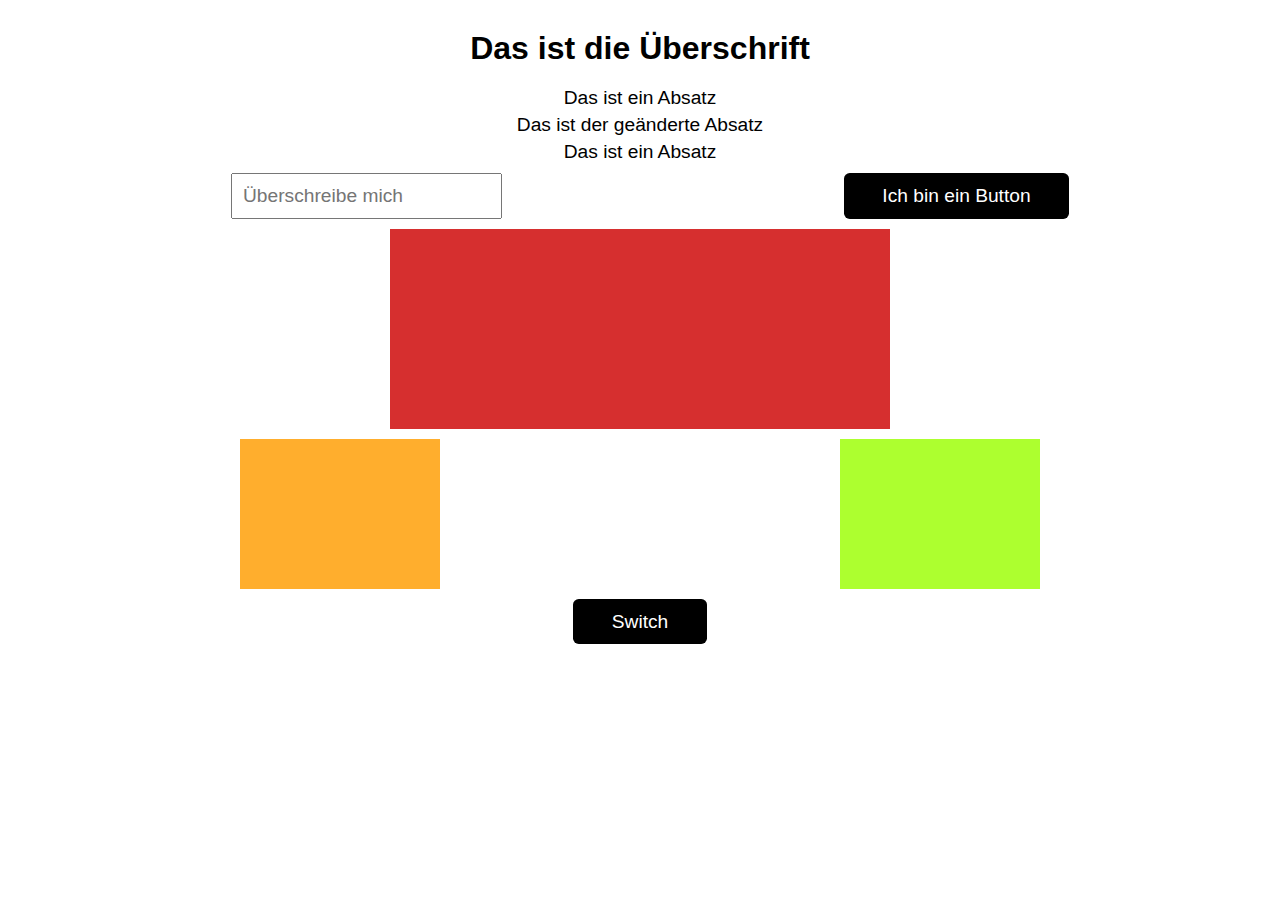
<file: jQuery-Übung/index.html>
<!DOCTYPE html>
<html lang="en">
<head>
    <meta charset="UTF-8">
    <title>jQuery-Übung</title>
    <meta name="description" content="jQuery">
    <link rel="stylesheet" href="style.css">

</head>
<body>
  <h1>Das ist die Überschrift</h1>


  <section>
  <p>Das ist ein Absatz</p>
  <p id="myPTag">Das ist der geänderte Absatz</p>
  <p>Das ist ein Absatz</p>


  <article>
  <label for="myInput"></label><input type="text" id="myInput" placeholder="Überschreibe mich">

  <button id="overrideBtn">Ich bin ein Button</button>
  </article>
  </section>


<section>
  <div id="rectangle"></div>

  <div>
      <div id="cube1"></div>
      <div id="cube2"></div>
  </div>

  <button id="switch">Switch</button>
  </section>

  <script src="logic.js"></script>
</body>
</html>
</file>
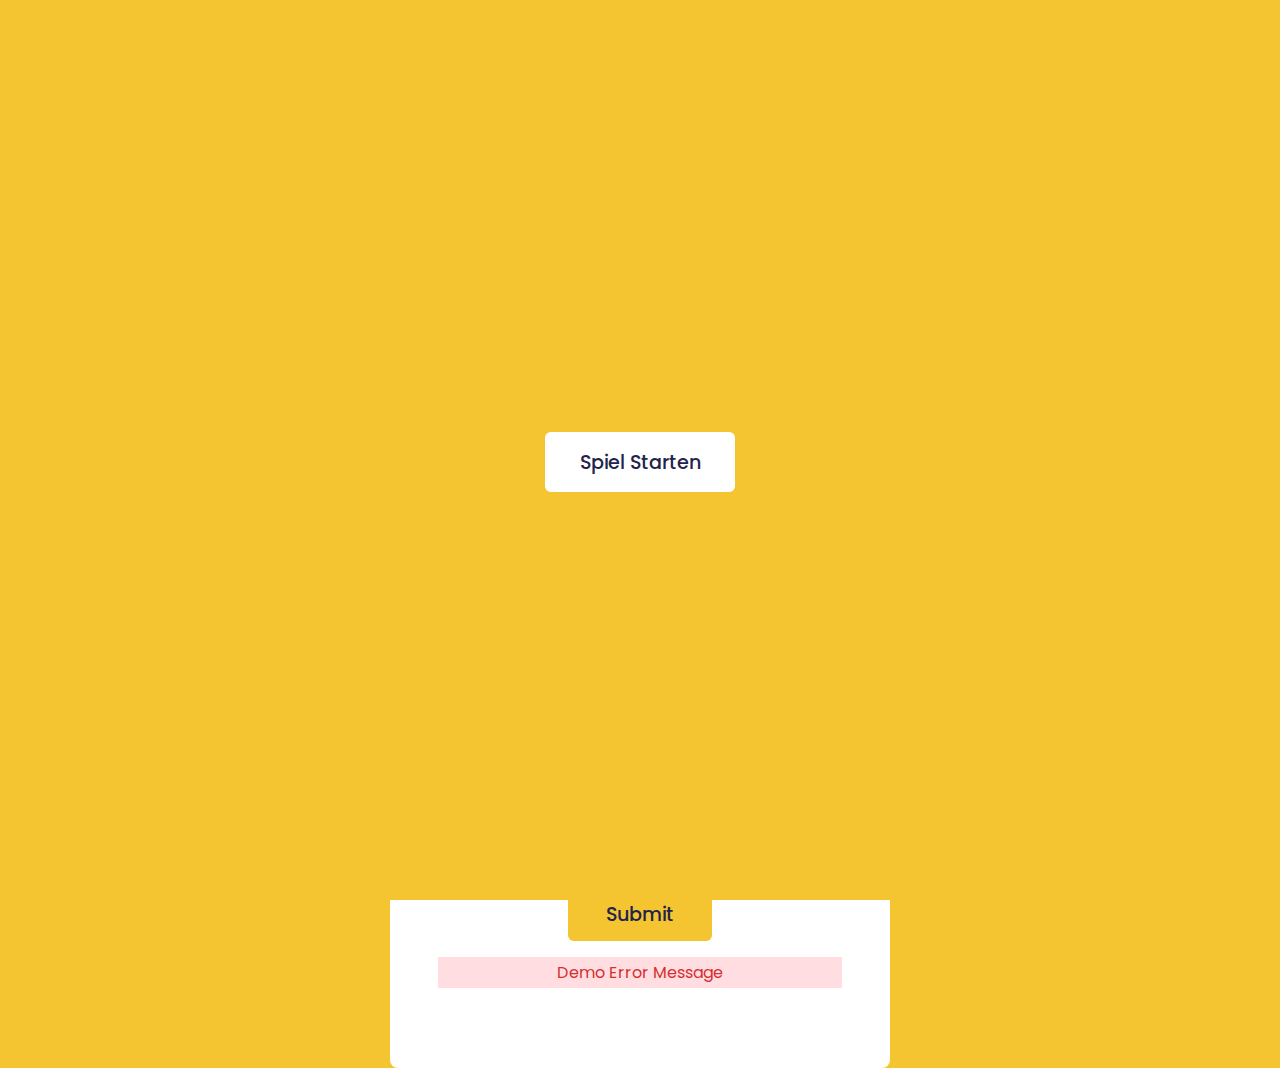
<file: Mathequiz/index.html>
<!DOCTYPE html>
<html lang="de">
<head>
      <meta name="viewport" content="width=device-width, initial-scale=1.0" />
      <title>Math Game</title>
      <!-- Google Font -->
    <link
              href="https://fonts.googleapis.com/css2?family=Poppins:wght@500;600&display=swap"
              rel="stylesheet" />
    <link rel="stylesheet" href="style.css" />
</head>
<body>

<h1>Mathe Spektakel</h1>

<article class="Levels">
    <div class="numbers" id="boxes">
        <div class="num1" id="Level1" >1</div>
        <div class="num2" id="Level2" >2</div>
        <div class="num3" id="Level3" >3</div>
        <div class="num4" id="Level4" >4</div>
        <div class="num5" id="Level5" >5</div>
        <div class="num6" id="Level6" >6</div>
        <div class="num7" id="Level7" >7</div>
        <div class="num8" id="Level8" >8</div>
        <div class="num9" id="Level9" >9</div>
    </div>
</article>

<article>
    <div class="lifeContainer">
        <div class="life1">
            <img src="Herz.png" alt="Herz">
        </div>
        <div class="life2">
            <img src="Herz.png" alt="Herz">
        </div>
        <div class="life3">
            <img src="Herz.png" alt="Herz">
        </div>
    </div>
</article>

<div class="container">
    <h3>Fill the empty Field</h3>
    <div id="question"></div>
    <button id="submit-btn">Submit</button>
    <p id="error-msg">Demo Error Message</p>
</div>

<div class="controls-container">
    <p id="result"></p>
    <button id="start-btn">Spiel Starten</button>
</div>

<!-- Script -->
<script src="script.js"></script>
</body>
</html>
</file>
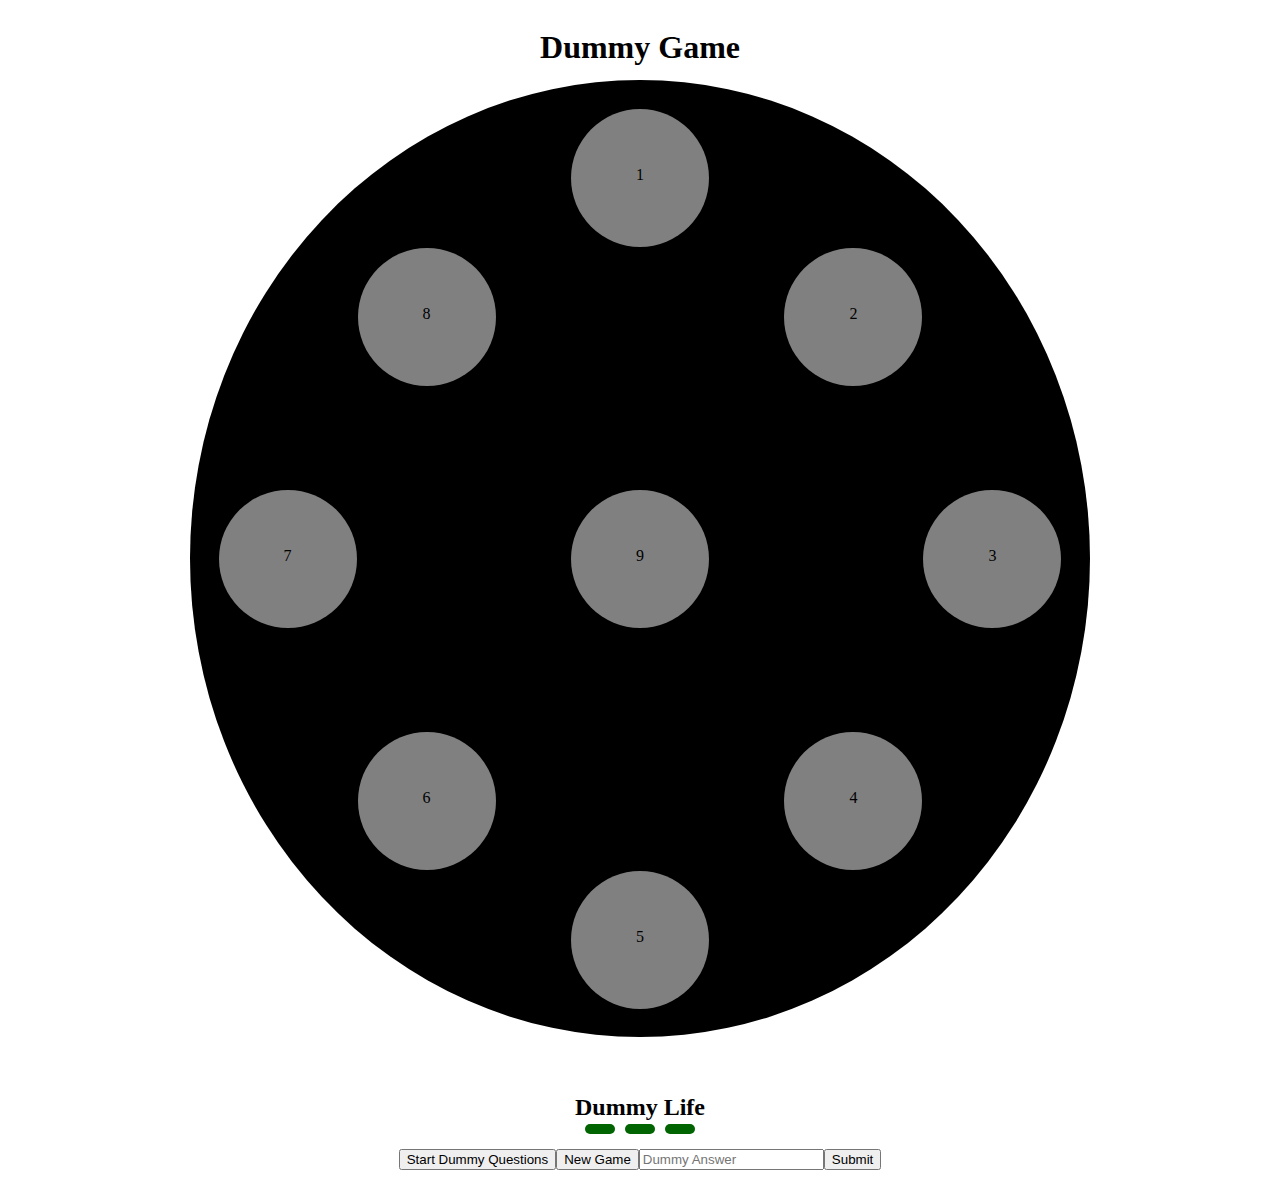
<file: Web-Übungen Abgaben/Alte Version Mathquiz/Tobis game/index.html>
<!DOCTYPE html>
<html lang="en">
<head>
    <meta charset="UTF-8">
    <title>Dummy Game</title>
    <link rel="stylesheet" href="style.css">

  <!-- Angabe:
- Grundgerüst ist eine Seite mit neun nummerierten Feldern (Stell dir ein Spielbrett vor)
- Aktuelle Spielstand wird dabei dadurch gekennzeichnet, dass das entsprechende Feld, auf dem der Spieler steht
  mit einem farbigen Hintergrund markiert ist.
- Wenn Spieler einen Zug durchführen will, muss er auf einen Button unter dem Spielfeld klicken
- Daraufhin wird ihm eine Rechenaufgabe gestellt
- Diese sollen jeweils auf Zufallswerten basieren
- Grundsätzliche Rechenarten für jedes Feld sind fest vorgegeben (z.B.: Aufgabe 1 ist eine Addition (+)
  Aufgabe 2 ist eine Division (/), usw.)
- Schwierigkeitsgrad soll immer weiter ansteigen
- Wenn Spieler Aufgabe richtig gelöst hat, rückt er ein Feld vor
- Wenn Ergebnis falsch ist, bleibt er auf der Position
- Zweiter Button für Spiel neu starten
-->
</head>
<body>
<main>
<article class="flex">
    <!-- Überschrift der Seite -->
    <h1>Dummy Game</h1>
</article>

<article class="game">
    <!-- Quiz mit 9 Feldern, mit Umrandung auf dem aktiven Quizfeld -->
    <div class="flexContainer">
    <div class="container">
        <div class="one level" id="one"><p>1</p><p id="Level1"></p></div>
        <div class="two level" id="two"><p>2</p><p id="Level2"></p></div>
        <div class="three level" id="three"><p>3</p><p id="Level3"></p></div>
        <div class="four level" id="four"><p>4</p><p id="Level4"></p></div>
        <div class="five level" id="five"><p>5</p><p id="Level5"></p></div>
        <div class="six level" id="six"><p>6</p><p id="Level6"></p></div>
        <div class="seven level" id="seven"><p>7</p><p id="Level7"></p></div>
        <div class="eight level" id="eight"><p>8</p><p id="Level8"></p></div>
        <div class="nine level" id="nine"><p>9</p><p id="Level9"></p></div>
    </div>
    </div>
</article>
    <article class="flex">
        <h2>Dummy Life</h2>
    </article>
    <article class="flexContainer">
        <div class="lifeThree" id="LifeThree"></div>
        <div class="lifeTwo" id="LifeTwo"></div>
        <div class="lifeOne" id="LifeOne"></div>
    </article>

<article class="buttons">
    <!-- Buttons zur Aktivierung, Abgabe und neustart des Quizes -->
    <!-- Sowie Inputfeld für die Rechenaufgabe -->
    <button type="button" id="next" onclick="game()">Start Dummy Questions</button>
    <button type="button" id="reload" onclick=window.location.reload()>New Game</button>
    <label for="userNumber"></label>
    <input  id="userNumber" type="number" name="userNumber" placeholder="Dummy Answer">
    <button type="button" id="submit" onclick="checkAnswer()">Submit</button>
</article>
<script src="script.js">
</script>
</main>
</body>
</html>
</file>
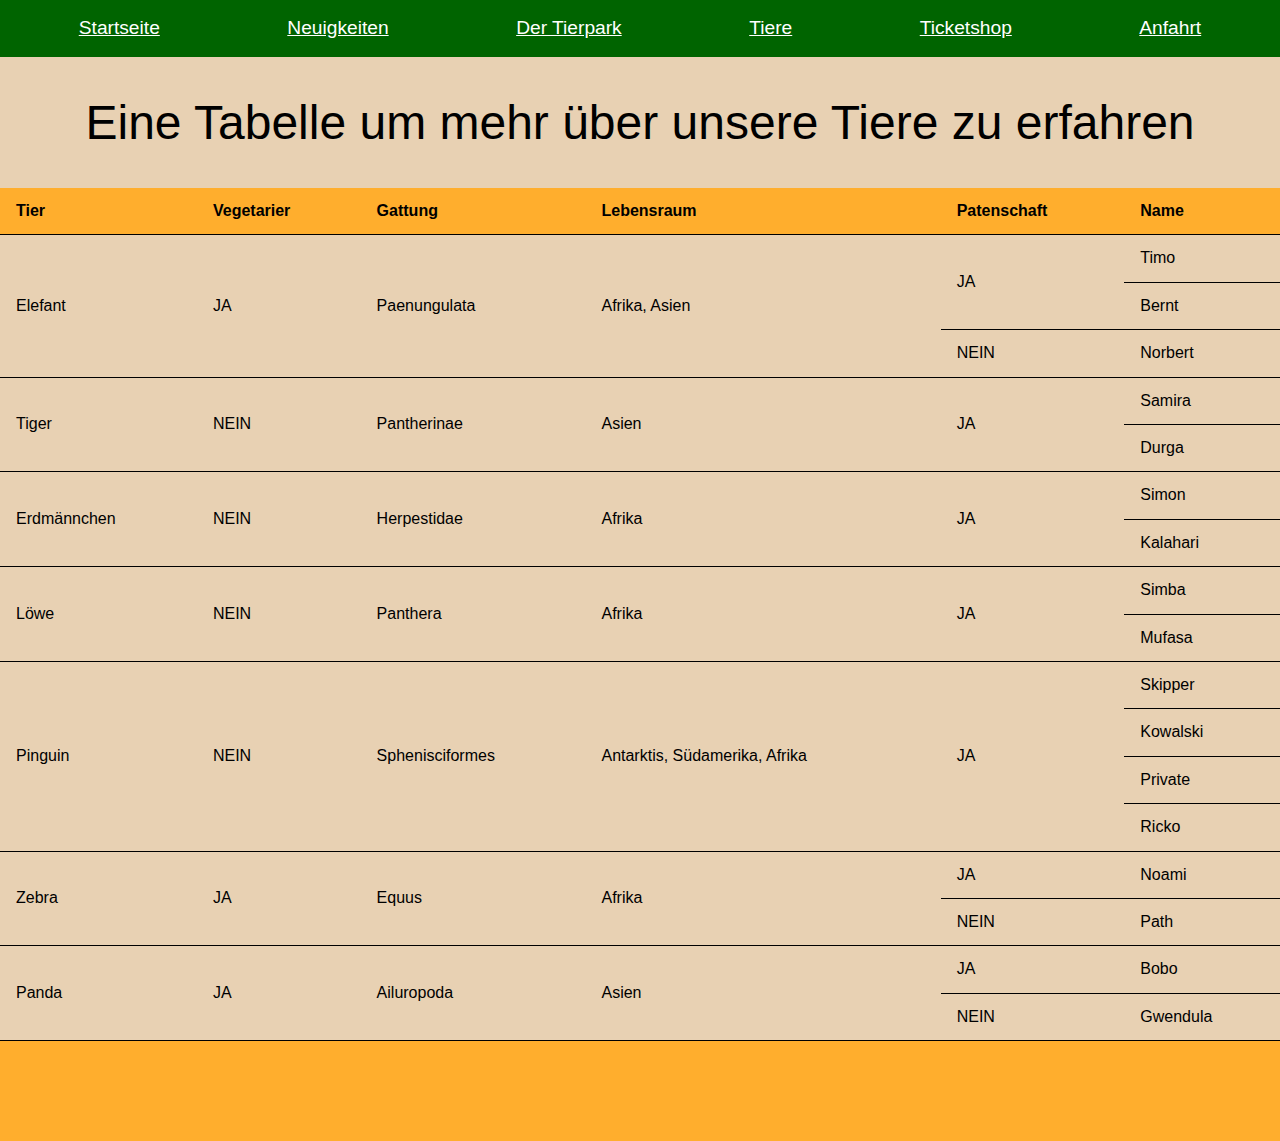
<file: Zoo/animals.html>
<!DOCTYPE html>
<html lang="en">
<head>
    <meta charset="UTF-8">
    <meta name="viewport" content="width=device-width,initial-scale=1">
    <meta name="description" content="This is a Page about our animals">
    <title>Animals</title>
    <link rel="stylesheet" href="style.css">
</head>
<body>
    <nav class="navigation">
      <ul class="flex" id="nav-liste">
        <li><a href="index.html">Startseite</a></li>
        <li><a href="news.html">Neuigkeiten</a></li>
        <li><a href="park.html">Der Tierpark</a></li>
        <li><a href="animals.html">Tiere</a></li>
        <li><a href="shop.html">Ticketshop</a></li>
        <li><a href="anfahrt.html">Anfahrt</a></li>
      </ul>
    </nav>
<header>
  <h1>Eine Tabelle um mehr über unsere Tiere zu erfahren</h1>
</header>
<main>
    <table class="tabelle">
            <tr>
                <th>Tier</th>
                <th>Vegetarier</th>
                <th>Gattung</th>
                <th>Lebensraum</th>
                <th>Patenschaft</th>
                <th>Name</th>
            </tr>
            <tr>
                <td rowspan="3">Elefant</td>
                <td rowspan="3">JA</td>
                <td rowspan="3">Paenungulata</td>
                <td rowspan="3">Afrika, Asien</td>
                <td rowspan="2">JA</td>
                <td>Timo</td>
            </tr>
            <tr>
                <td colspan="4">Bernt</td>
            </tr>
            <tr>
                <td>NEIN</td>
                <td colspan="4">Norbert</td>
            </tr>

            <tr>
                <td rowspan="2">Tiger</td>
                <td rowspan="2">NEIN</td>
                <td rowspan="2">Pantherinae</td>
                <td rowspan="2">Asien</td>
                <td rowspan="2">JA</td>
                <td>Samira</td>
            </tr>
            <tr>
                <td colspan="4">Durga</td>
            </tr>

            <tr>
                <td rowspan="2">Erdmännchen</td>
                <td rowspan="2">NEIN</td>
                <td rowspan="2">Herpestidae</td>
                <td rowspan="2">Afrika</td>
                <td rowspan="2">JA</td>
                <td>Simon</td>
            </tr>
            <tr>
                <td colspan="4">Kalahari</td>
            </tr>

            <tr>
                <td rowspan="2">Löwe</td>
                <td rowspan="2">NEIN</td>
                <td rowspan="2">Panthera</td>
                <td rowspan="2">Afrika</td>
                <td rowspan="2">JA</td>
                <td>Simba</td>
            </tr>

            <tr>
                <td colspan="4">Mufasa</td>
            </tr>

        <tr>
            <td rowspan="4">Pinguin</td>
            <td rowspan="4">NEIN</td>
            <td rowspan="4">Sphenisciformes</td>
            <td rowspan="4">Antarktis, Südamerika, Afrika</td>
            <td rowspan="4">JA</td>
            <td>Skipper</td>
        </tr>

        <tr>
            <td colspan="4">Kowalski</td>
        </tr>
        <tr>
            <td colspan="4">Private</td>
        </tr>
        <tr>
            <td colspan="4">Ricko</td>
        </tr>
        <tr>
            <td rowspan="2">Zebra</td>
            <td rowspan="2">JA</td>
            <td rowspan="2">Equus</td>
            <td rowspan="2">Afrika</td>
            <td>JA</td>
            <td>Noami</td>
        </tr>
        <tr>
            <td>NEIN</td>
            <td colspan="4">Path</td>
        </tr>

        <tr>
            <td rowspan="2">Panda</td>
            <td rowspan="2">JA</td>
            <td rowspan="2">Ailuropoda</td>
            <td rowspan="2">Asien</td>
            <td>JA</td>
            <td>Bobo</td>
        </tr>
        <tr>
            <td>NEIN</td>
            <td colspan="4">Gwendula</td>
        </tr>
</table>

</main>
    <footer>
      <nav>
        <ul class="flex">
          <li><a href="kontakt.html">Kontakt</a></li>
          <li><a href="Impressum.html">Impressum</a></li>
          <li><a href="Links.html">Links</a></li>
          <li><a href="Datenschutz.html">Datenschutz</a></li>
        </ul>
      </nav>
    </footer>

</body>
</html>
</file>
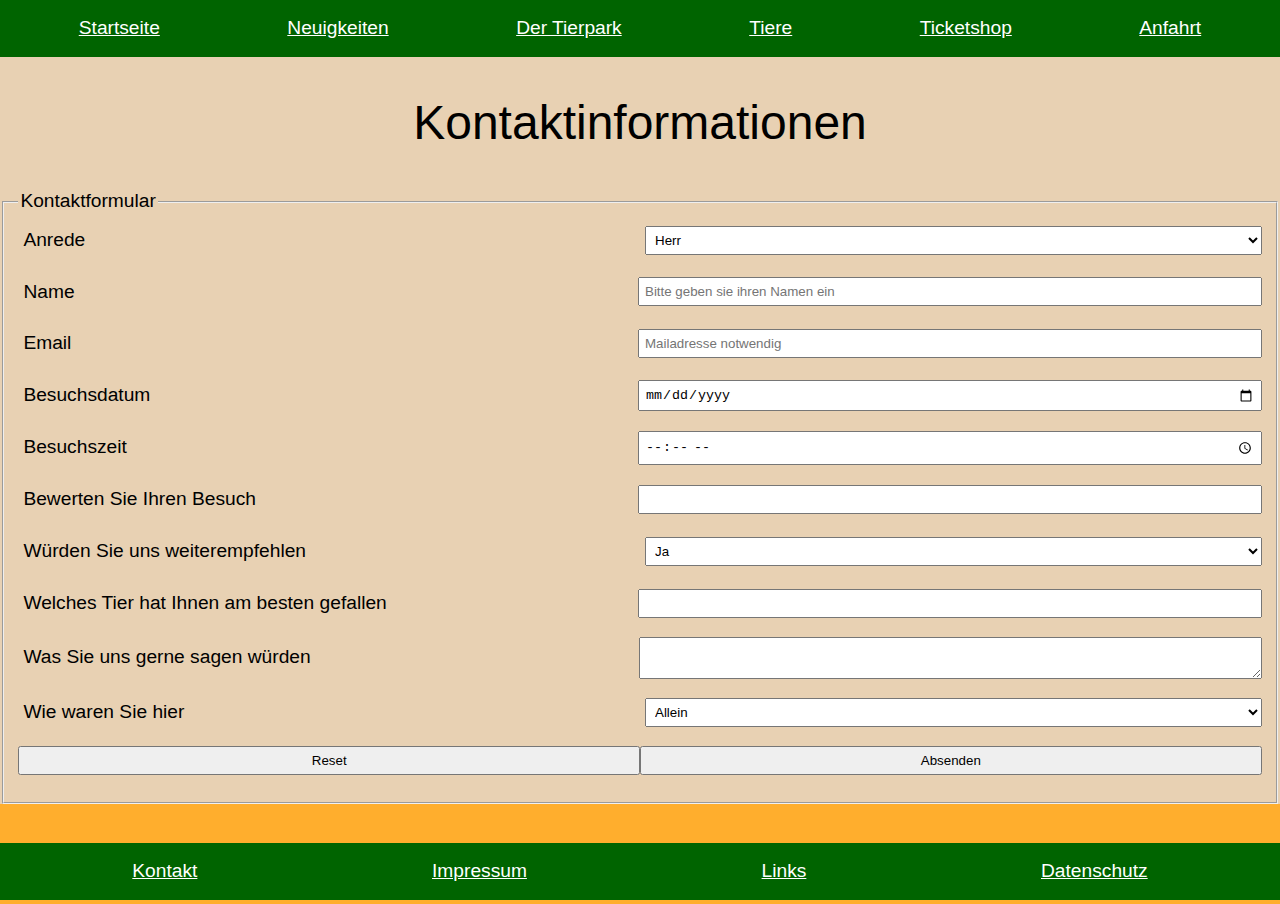
<file: Zoo/kontakt.html>
<!DOCTYPE html>
<html lang="en">
<head>
     <meta charset="UTF-8">
     <meta name="viewport" content="width=device-width,initial-scale=1">
     <meta name="description" content="Contact page">
      <title>Kontakt</title>
      <link rel="stylesheet" href="style.css">
</head>
<body>
    <nav class="navigation">
      <ul class="flex" id="nav-liste">
        <li><a href="index.html">Startseite</a></li>
        <li><a href="news.html">Neuigkeiten</a></li>
        <li><a href="park.html">Der Tierpark</a></li>
        <li><a href="animals.html">Tiere</a></li>
        <li><a href="shop.html">Ticketshop</a></li>
        <li><a href="anfahrt.html">Anfahrt</a></li>
      </ul>
    </nav>
    <header>
      <h1>Kontaktinformationen</h1>
    </header>
 <main class="mainCol">
    <article action="" method="post" enctype="multipart/form-data">
        <fieldset>
            <legend>Kontaktformular</legend>

            <div class="formFlex">
                <label for="select">Anrede</label>
                <select id="select" name="select">
                    <option value="Herr">Herr</option>
                    <option value="Frau">Frau</option>
                </select>
            </div>

            <div class="formFlex">
                <label>Name</label>
                <input type="text" name="name" id="Namensfeld"
                       placeholder="Bitte geben sie ihren Namen ein" required>
            </div>

            <div class="formFlex">
                <label>Email</label>
                <input type="email" name="Email" id="MailInput"
                       placeholder="Mailadresse notwendig" required>
            </div>

            <div class="formFlex">
                <label>Besuchsdatum</label>
                <input type="date" name="DateInput" id="DateInput">
            </div>

            <div class="formFlex">
                <label>Besuchszeit</label>
                <input type="time" name="TimeInput" id="Time">
            </div>

            <div class="formFlex">
                <label>Bewerten Sie Ihren Besuch</label>
                <input type="number" min="1" max="10" name="NumberInput" id="NumberInput">
            </div>

            <div class="formFlex">
                <label for="select">Würden Sie uns weiterempfehlen</label>
                <select id="select1" name="select">
                    <option value="JA">Ja</option>
                    <option value="NEIN">Nein</option>
                </select>
            </div>

            <div class="formFlex">
                <label for="Tiere">Welches Tier hat Ihnen am besten gefallen</label>
                <input type="text" list="TiereList" name="Tiere" id="Tiere">
                <datalist id="TiereList">
                    <option value="Elefant" />
                    <option value="Tiger" />
                    <option value="Erdmännchen" />
                    <option value="Löwe" />
                    <option value="Pinguin" />
                    <option value="Zebra" />
                    <option value="Panda" />
                </datalist>
            </div>

            <div class="formFlex">
                <label for="Textarea">Was Sie uns gerne sagen würden</label>
                <textarea name="textarea" id="Textarea"></textarea>
            </div>


            <div class="formFlex">
                <label for="select">Wie waren Sie hier</label>
                <select id="select3" name="select">
                    <option value="Allein">Allein</option>
                    <option value="Familienausflug">Familienausflug</option>
                    <option value="Seniorentrip">Seniorentrip</option>
                    <option value="Gruppenausflug">Gruppenausflug</option>
                    <option value="Ausflug mit Freunden">Ausflug mit Freunden</option>
                </select>
            </div>

            <div class="formFlex">
                <button type="reset">Reset</button>
                <button type="submit">Absenden</button>
            </div>
        </fieldset>
    </article>

 </main>
    <footer>
      <nav>
        <ul class="flex">
          <li><a href="kontakt.html">Kontakt</a></li>
          <li><a href="Impressum.html">Impressum</a></li>
          <li><a href="Links.html">Links</a></li>
          <li><a href="Datenschutz.html">Datenschutz</a></li>
        </ul>
      </nav>
    </footer>
</body>
</html>
</file>
<file: jQuery-Übung/style.css>
* {
    padding: 0;
    margin: 10px;
    box-sizing: border-box;
    font-family: sans-serif;
}

h1 {
    text-align: center;
    padding: 10px;
    margin: 10px;
}

input {
    padding: 10px;
    display: flex;
    font-size: 1.2em;
    margin: auto;
    justify-items: center;
    align-items: center;
}

button {
    font-size: 1.2em;
    font-weight: 500;
    display: block;
    margin: 0 auto;
    background-color: black;
    border-radius: 0.3em;
    border: none;
    outline: none;
    cursor: pointer;
    padding: 0.6em 2em;
    color: white;
}

p {
    font-size: 1.2em;
    text-align: center;
    margin: 5px;
}

input {
    margin: auto;
}

#rectangle {
    background-color: #d62f2f;
    height: 200px;
    width: 500px;
    margin: auto;
}

#cube1 {
    background-color: #FFAE2D;
    height: 150px;
    width: 200px;
    margin: auto;
}
#cube2 {
    background-color: greenyellow;
    height: 150px;
    width: 200px;
    margin: auto;
}

div {
    display: flex;
}

article {
    display: flex;
}
</file>
<file: Mathequiz/style.css>
* {
    padding: 0;
    margin: 0;
    box-sizing: border-box;
    font-family: 'Poppins', sans-serif;
}

h1 {
    font-size: 3em;
    text-align: center;
    font-weight: bold;
    margin: 25px;
}

#boxes {
    display: flex;
    position: relative;
    flex-wrap: wrap;
    width: 90%;
    margin: auto;
    justify-content: space-around;
    grid-template-columns: auto;
    grid-template-rows: auto;
    background-color: black;
    padding: 20px;
    height: fit-content;
    border-style: groove;
    border-color: black;
    outline: none;
    color: white;
    border-radius: 0.3em;
}

.num1, .num2, .num3, .num4, .num5, .num6, .num7, .num8, .num9 {
    border-width: thick;
    background-color: gray;
    border-style: solid;
    border-color: white;
    padding: 35px;
    margin: 25px;
    cursor: pointer;
    border-radius: 0.3em;
}

body {
    background-color: #f4c531;
}

.container {
    background-color: #ffffff;
    width: 90%;
    max-width: 31.25em;
    margin: auto;
    padding: 5em 3em;
    border-radius: 0.5em;
}

.container h3 {
    font-size: 1.2em;
    color: #23234c;
    text-align: center;
    font-weight: 500;
    line-height: 1.8em;
}

.container #submit-btn {
    font-size: 1.2em;
    font-weight: 500;
    display: block;
    margin: 0 auto;
    background-color: #f4c531;
    border-radius: 0.3em;
    border: none;
    outline: none;
    cursor: pointer;
    color: #23234c;
    padding: 0.6em 2em;
}

#error-msg {
    text-align: center;
    margin-top: 1em;
    background-color: #ffdde0;
    color: #d62f2f;
    padding: 0.2em 0;
}

.container #question {
    background-color: #eeedf1;
    font-size: 2em;
    font-weight: 600;
    color: #23234c;
    text-align: center;
    display: flex;
    align-items: center;
    justify-content: center;
    margin: 1.4em 0 1em 0;
    padding: 1em 0;
}

.container input {
    font-size: 1em;
    font-weight: 600;
    width: 2.35em;
    color: #23234c;
    text-align: center;
    padding: 0 0.2em;
    border: none;
    background-color: transparent;
    border-bottom: 0.12em solid #23234c;
    margin: 0 0.25em;
}

.container input:focus {
    border-color: #f4c531;
    outline: none;
}

/*Hide Number Arrows*/
.container input[type="number"] {
    -moz-appearance: textfield;
}

.container input[type="number"]::-webkit-outer-spin-button,
.container input[type="number"]::-webkit-inner-spin-button {
    -webkit-appearance: none;
    margin: 0;
}

.controls-container {
    position: absolute;
    display: flex;
    align-items: center;
    justify-content: center;
    flex-direction: column;
    background-color: #f4c531;
    height: 100%;
    width: 100%;
    top: 0;
}

#start-btn {
    font-size: 1.2em;
    font-weight: 500;
    background-color: #ffffff;
    color: #23234c;
    border: none;
    outline: none;
    cursor: pointer;
    padding: 0.8em 1.8em;
    border-radius: 0.3em;
}

#result {
    margin-bottom: 1em;
    font-size: 1.5em;
    color: #23234c;
}

#result span {
    font-weight: 600;
}

.Levels {
    margin-bottom: 75px;
}

.hide {
    display: none;
}
.lifeContainer {
    display: flex;
    margin: auto;
    justify-content: center;
    background-color: black;
    width: 31.25em;
    border-radius: 0.3em;
    padding: 0.8em 1.8em;
}
</file>
<file: Web-Übungen Abgaben/Alte Version Mathquiz/Tobis game/style.css>
/* Anordnung der Fragen */
.container {  display: grid;
    grid-template-columns: 1fr 1fr 1fr 1fr 1fr 1fr 1fr;
    grid-template-rows: 1fr 1fr 1fr 1fr 1fr 1fr 1fr;
    gap: 1px 1px;
    grid-auto-flow: row;
    grid-template-areas:
    ". . . one . . ."
    ". eight . . . two ."
    ". . . . . . ."
    "seven . . nine . . three"
    ". . . . . . ."
    ". six . . . four ."
    ". . . five . . .";
    width: 900px;
    height: 900px;
    background-color: black;
    border-radius: 50%;
    padding: 3%;
    margin: 3vh;
}
.one {
    grid-area: one;
}
.two { grid-area: two; }
.three { grid-area: three; }
.four { grid-area: four; }
.five { grid-area: five; }
.six { grid-area: six; }
.seven { grid-area: seven; }
.eight { grid-area: eight; }
.nine { grid-area: nine; }
.flex {
    display: flex;
    justify-content: center;
    height: 35px;
}
.game {
    display: flex;
    justify-content: center;
}
.buttons {
    display: flex;
    justify-content: center;
}
.level {
    width: 128px;
    height: 128px;
    display: flex;
    background-color: grey;
    align-content: center;
    border-radius: 50%;
    justify-content: center;
    flex-direction: column;
    align-items: center;
    padding: 5px;
}
p {
    margin: 3px 7px;
}
.lifeContainer {
    display: grid;
    grid-template-columns: 1fr 1fr 1fr;
    grid-template-rows: 1fr;
    gap: 0px 0px;
    grid-auto-flow: row;
    grid-template-areas:
    "lifeThree lifeTwo lifeOne";
}

.lifeThree {
    grid-area: lifeThree;
    background-color: darkgreen;
    height: 10px;
    border-radius: 5px;
    width: 30px;
    margin: 5px;
}

.lifeTwo {
    grid-area: lifeTwo;
    background-color: darkgreen;
    height: 10px;
    border-radius: 5px;
    margin: 5px;
    width: 30px;
}

.lifeOne {
    grid-area: lifeOne;
    background-color: darkgreen;
    height: 10px;
    width: 30px;
    margin: 5px;
    border-radius: 5px;
}
.flexContainer {
    padding: 10px;
    display: flex;
    justify-content: center;
    border-radius: 5px;
}
h2 {
    justify-content: center;
}
</file>
<file: Zoo/style.css>
:root {
    --navFooterCol: darkgreen;
    --mainCol: #FFAE2D;
    --secondCol: #E8D1B3;
}

main {
    margin-bottom: 100px;
    background-color: var(--mainCol);
    z-index: 2;
}

nav {
    background-color: var(--navFooterCol);
    padding: 15px;
}

nav ul {
    padding: 0;
    margin: 0;
    list-style-type: none;
    text-decoration: none;
    display: block;
    color: white;
    text-align: center;
}

li a {
    padding: 10px;
    color: white;
}

.flex {
    display: flex;
    justify-content: space-around;
    flex-wrap: wrap;
}

.video {
    justify-content: center;
    padding: 50px;
    display: flex;
}

h1 {
    font-size: 3rem;
    font-weight: normal;
    text-align: center;
    padding: 2rem;
    margin: 0;
    background-color: var(--secondCol);
}

h2, h3 {
    font-size: 2rem;
    text-align: center;
    padding: 2rem;
    margin: 0;
}

ul {
    margin: 0;
    display: flex;
    text-align: center;
    list-style-type: none;
    text-decoration: none;
}

body {
    color: black;
    font-size: 120%;
    font-family: sans-serif;
    line-height: 1.4;
    margin: 0;
    background-color: var(--mainCol);
}

.unsereArten {
    border: 1px solid black;
    display: flex;
    justify-content: left;
    padding: 5px;
    background-color: var(--secondCol);
}

.img {
    display: flex;
    justify-content: center;
    align-items: center;
    margin-bottom: 50px;
}

.hintergrund {
    margin-top: 50px;
    height: 150px;
    background-image: url("wood.jpg");
    background-size: cover;
    border-style: solid;
    border-width: 0 0 0 0;
    padding: 0 0 0 0;
    color: white;
}

.hintergrund a:hover {
    color: var(--mainCol);
}

a:visited {
    color: var(--secondCol);
}

.box {
    display: flex;
    float: left;
    box-sizing: border-box;
    width: 35%;
    margin-right: 2%;
    padding: 65px;
}

.tabelle {
    box-sizing: border-box;
    font-size: 1rem;
    border-collapse: collapse;
    width: 100%;
}

table.tabelle th {
    background-color: var(--mainCol);
    text-align: left;
}

.tabelle th,td {
    padding: 12px 16px;
}

table.tabelle tbody tr {
    border-bottom: 1px solid black;
    background-color: var(--secondCol);
}

.mainCol {
    background-color: var(--secondCol);
}

.formFlex {
    display: flex;
    flex-wrap: wrap;
    align-items: center;
    justify-content: space-between;
    margin-bottom: 15px;
}

footer {
    position: fixed;
    bottom: 0;
    width: 100%;
    z-index: -1;
}

.formFlex > * {
    flex: 1 1 250px;
    padding: 5px;
}
</file>
